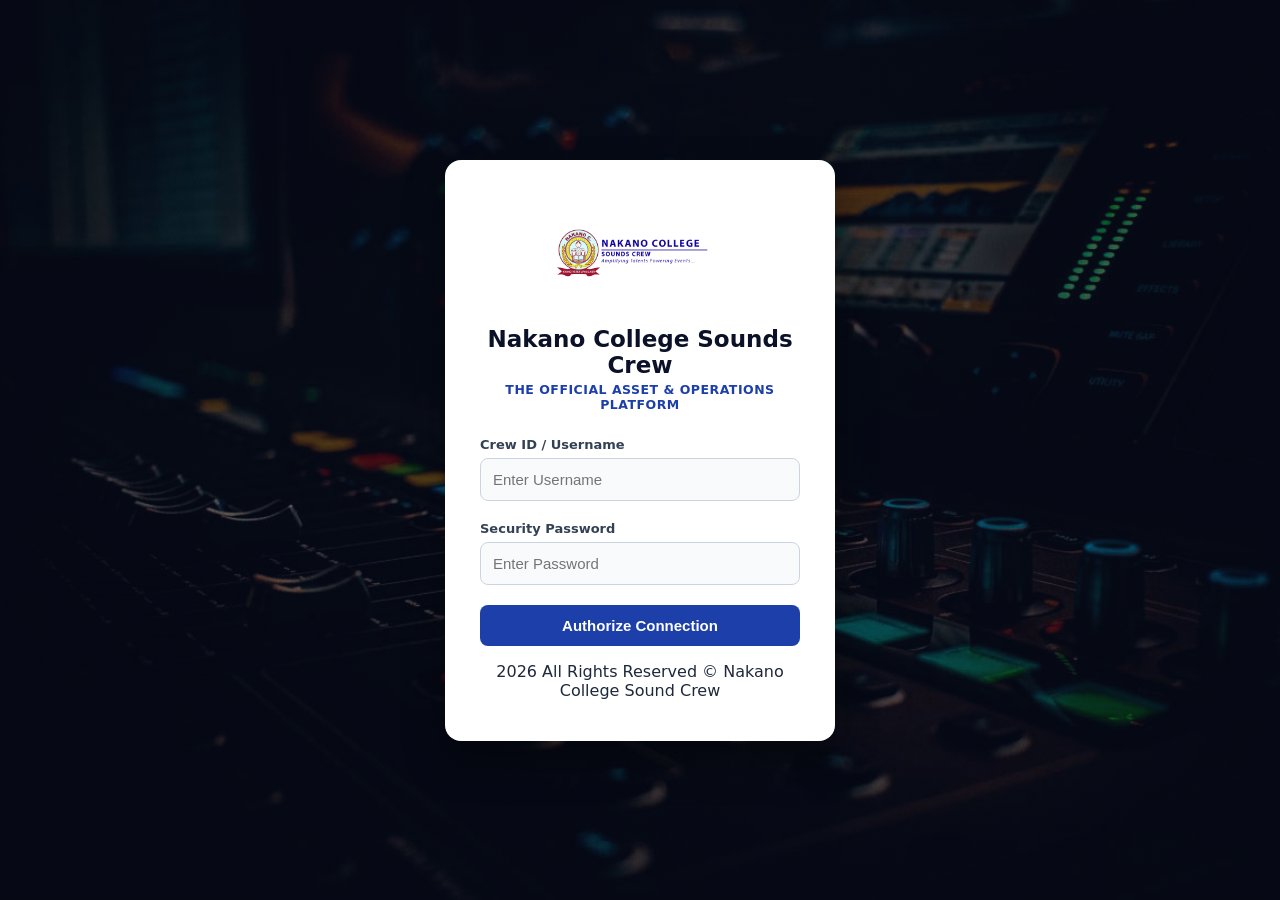
<file: sw.html>
<!DOCTYPE html>
<html lang="en">
<head>
    <meta charset="UTF-8">
    <meta name="viewport" content="width=device-width, initial-scale=1.0">
    <title>NCSC Master Inventory & Logistics Portal</title>
    <link rel="stylesheet" href="style.css">
</head>
<body class="login-theme">

    <div id="loginScreen" class="login-wrapper animate-whole-login">
        <div class="login-card" id="loginCard">
            <img src="png.png" alt="NCSC Logo" class="login-logo">
            <h2>Nakano College Sounds Crew</h2>
            <p class="tagline">The Official Asset & Operations Platform</p>
            
            <form id="loginForm">
                <div class="input-group">
                    <label for="username">Crew ID / Username</label>
                    <input type="text" id="username" placeholder="Enter Username" autocomplete="off" required>
                </div>
                <div class="input-group">
                    <label for="password">Security Password</label>
                    <input type="password" id="password" placeholder="Enter Password" required>
                </div>
                <button type="submit" class="btn-login">Authorize Connection</button>
                <div id="loginError" class="error-msg">Access Denied. Invalid Crew Hash.</div>
            </form>

            <div class="login-footer-note">
                <p>2026 All Rights Reserved &copy; Nakano College Sound Crew</p>
            </div>
        </div>

        <div class="success-overlay" id="successOverlay">
            <div class="success-checkmark">
                <div class="check-icon">
                    <span class="icon-line line-tip"></span>
                    <span class="icon-line line-long"></span>
                    <div class="icon-circle"></div>
                    <div class="icon-fix"></div>
                </div>
            </div>
            <h2 id="welcomeText" style="color: #0a1128; margin-top: 20px;"></h2>
            <p style="color: #10b981; font-weight: 600; font-size: 14px; margin: 5px 0 0 0;">Crew Member Verified Successfully</p>
        </div>
    </div>

    <div id="systemScreen" class="system-wrapper">
        <header class="main-header">
            <div class="header-left">
                <img src="png.png" alt="NCSC Logo" class="sys-logo">
                <div class="header-text">
                    <!-- EXACT HEADINGS ALIGNED TO THE RED CIRCLE MATCH IN EDITED-IMAGE.PNG -->
                    <h1 style="font-weight: 800; font-size: 24px; letter-spacing: -0.3px;">NAKANO COLLEGE SOUNDS CREW</h1>
                    <p class="tagline" style="margin: 3px 0 0 0; font-size: 12px; font-weight: 700; color: var(--brand-blue);">THE OFFICIAL ASSET & OPERATIONS PLATFORM</p>
                    <p style="margin: 4px 0 0 0; font-size: 13px; font-weight: 600; color: var(--text-muted);">Logged Member: <span id="userSessionDisplay" style="color: #10b981;">Guest</span></p>
                </div>
            </div>
            <div class="header-actions">
                <button class="btn-admin btn-admin-green" id="adminConsoleBtn" style="display: none;">User Admin Console</button>
                <button class="btn-logout" id="logoutBtn">Lock Console</button>
            </div>
        </header>

        <div id="adminPanel" class="admin-drawer">
            <div class="panel-card admin-border">
                <div class="admin-header-row">
                    <h4>Crew Access Authorization Registry</h4>
                    <button class="btn-close-admin" onclick="toggleAdminPanel(false)">✕ Close Panel</button>
                </div>
                <div class="admin-split">
                    <form id="addMemberForm" class="compact-form">
                        <div class="form-row">
                            <div class="form-group">
                                <label for="newUsername">New Username</label>
                                <input type="text" id="newUsername" placeholder="e.g., crew member" required>
                            </div>
                            <div class="form-group">
                                <label for="newPassword">Assign Password</label>
                                <input type="password" id="newPassword" placeholder="••••" required>
                            </div>
                        </div>
                        <button type="submit" class="btn-primary space-top">Register Crew Profile</button>
                    </form>
                    <div class="authorized-list-box">
                        <label>Active Authorized Users (Manage Profiles):</label>
                        <ul id="memberList" class="compact-member-list">
                        </ul>
                    </div>
                </div>
            </div>
        </div>

        <main class="dashboard-grid">
            
            <section class="control-panel">
                <div class="panel-card" style="margin-bottom: 20px;">
                    <h3>Register New Gear</h3>
                    <form id="itemForm" class="compact-form">
                        <div class="form-row">
                            <div class="form-group">
                                <label for="itemCode">Item Code</label>
                                <input type="text" id="itemCode" placeholder="e.g., MIC-01" required>
                            </div>
                            <div class="form-group">
                                <label for="itemName">Item Name / Model</label>
                                <input type="text" id="itemName" placeholder="e.g., Shure SM58" required>
                            </div>
                        </div>

                        <div class="form-row">
                            <div class="form-group">
                                <label for="itemCategory">Category</label>
                                <select id="itemCategory" required>
                                    <option value="Speakers">Speakers</option>
                                    <option value="Microphones">Microphones</option>
                                    <option value="Cables/Wiring">Cables / Wiring</option>
                                    <option value="Mixers/Amps">Mixers & Amps</option>
                                    <option value="Accessories">Accessories</option>
                                </select>
                            </div>
                            <div class="form-group">
                                <label for="itemQty">Store Qty</label>
                                <input type="number" id="itemQty" min="0" placeholder="0" required>
                            </div>
                        </div>

                        <div class="form-group">
                            <label for="itemDesc">Description & Technical Details</label>
                            <input type="text" id="itemDesc" placeholder="e.g., Cardioid dynamic vocal microphone" required>
                        </div>

                        <button type="submit" class="btn-primary space-top">Register to Store</button>
                    </form>
                </div>
            </section>

            <section class="inventory-display">
                <div class="panel-card main-dispatch-border">
                    <div class="inventory-header-action-row">
                        <h3>Current Store Inventory Checklist</h3>
                        <span class="selection-counter-badge" id="globalSelectionCount">0 Items Marked</span>
                    </div>
                    
                    <div class="table-responsive compact-table-wrapper" style="max-height: 400px; margin-bottom: 20px;">
                        <table class="compact-table">
                            <thead>
                                <tr>
                                    <th style="width: 40px; text-align: center;">Select</th>
                                    <th>Code</th>
                                    <th>Item / Model</th>
                                    <th>Category</th>
                                    <th>In Store</th>
                                    <th style="width: 140px; text-align: center;">Dispatch Quantity</th>
                                    <th style="text-align: right;">Inventory Control</th>
                                </tr>
                            </thead>
                            <tbody id="inventoryBody">
                            </tbody>
                        </table>
                    </div>

                    <div class="mega-dispatch-bar white-variant">
                        <div class="dispatch-inputs">
                            <label for="dispatchLocation">Target Operational Vector / Location Venue</label>
                            <input type="text" id="dispatchLocation" placeholder="e.g., Nakano Main Basketball Court / Main Auditorium Hall" autocomplete="off">
                        </div>
                        <button type="button" class="btn-mega-dispatch" id="bulkDispatchBtn">
                            <span class="btn-icon-pulse">⚡</span> DISPATCH SELECTED BATCH TO FIELD
                        </button>
                    </div>
                </div>
            </section>

            <section class="logistics-display">
                <div class="panel-card">
                    <div class="ledger-header-row">
                        <h3>Active Field Operations (Checked Out Gear Ledger)</h3>
                        <button type="button" class="btn-download-report" id="downloadReportBtn">
                            📥 Download Field Report
                        </button>
                    </div>
                    <div class="table-responsive">
                        <table>
                            <thead>
                                <tr>
                                    <th>Code</th>
                                    <th>Item Name</th>
                                    <th>Qty Out</th>
                                    <th>Dispatched To (Name/ID)</th>
                                    <th>Location</th>
                                    <th>Out Date/Time</th>
                                    <th>Status Tracking / Actions</th>
                                </tr>
                            </thead>
                            <tbody id="checkoutBody">
                            </tbody>
                        </table>
                    </div>
                </div>
            </section>
        </main>

        <footer class="system-footer">
            <p>2026 All Rights Reserved &copy; Nakano College Sound Crew</p>
        </footer>
    </div>

    <script src="app.js"></script>
</body>
</html>
</file>
<file: style.css>
:root {
    --primary-dark: #0a1128;
    --brand-blue: #1c3faa;
    --brand-hover: #122c7d;
    --bg-light: #f8fafc;
    --card-bg: #ffffff;
    --accent-border: #e2e8f0;
    --text-main: #1e293b;
    --text-muted: #64748b;
    --danger: #ef4444;
    --success: #10b981;
    --warning: #f59e0b;
    --mega-green: #059669;
    --mega-green-hover: #047857;
    --report-red: #dc2626;
    --report-red-hover: #b91c1c;
}

body {
    font-family: 'Segoe UI', system-ui, sans-serif;
    margin: 0;
    padding: 0;
    min-height: 100vh;
    color: var(--text-main);
}

body.login-theme {
    background: linear-gradient(rgba(10, 17, 40, 0.5), rgba(10, 17, 40, 0.5)), url('wall.jpg') no-repeat center center/cover;
    display: flex;
    justify-content: center;
    align-items: center;
}

body.dashboard-theme {
    background-color: #f1f5f9;
    display: block;
    padding: 20px;
}

/* --- SECURE ENTRY PORTAL --- */
.login-wrapper { width: 100%; max-width: 420px; padding: 15px; box-sizing: border-box; position: relative; }
.login-card { background: var(--card-bg); padding: 40px 35px 25px 35px; border-radius: 16px; box-shadow: 0 20px 40px rgba(0, 0, 0, 0.4); text-align: center; transition: all 0.3s ease; }
.login-logo { height: 110px; width: auto; margin-bottom: 12px; object-fit: contain; }
.login-card h2 { margin: 0 0 4px 0; color: var(--primary-dark); font-size: 23px; font-weight: 700; }
.tagline { margin: 0 0 25px 0; color: var(--brand-blue); font-size: 12.5px; font-weight: 600; text-transform: uppercase; letter-spacing: 0.5px; }
.input-group { text-align: left; margin-bottom: 18px; }
.input-group label { display: block; margin-bottom: 6px; font-size: 13px; font-weight: 600; color: var(--primary-dark); }
.input-group input { width: 100%; padding: 11px 14px; border: 1px solid var(--accent-border); border-radius: 8px; font-size: 14px; box-sizing: border-box; background-color: var(--bg-light); }
.input-group input:focus { outline: none; border-color: var(--brand-blue); background-color: #ffffff; }
.btn-login { width: 100%; padding: 12px; background-color: var(--brand-blue); color: white; border: none; border-radius: 8px; font-size: 15px; font-weight: 600; cursor: pointer; }
.btn-login:hover { background-color: var(--brand-hover); }
.error-msg { color: var(--danger); font-size: 13px; margin-top: 12px; display: none; font-weight: 500; }

.animate-whole-login {
    animation: smoothPortalEntry 0.65s cubic-bezier(0.16, 1, 0.3, 1) both;
}

@keyframes smoothPortalEntry {
    from { opacity: 0; transform: translateY(15px) scale(0.99); }
    to { opacity: 1; transform: translateY(0) scale(1); }
}

/* --- GREEN TICK SUCCESS OVERLAY --- */
.success-overlay { display: none; background: #ffffff; padding: 40px 35px; border-radius: 16px; box-shadow: 0 20px 40px rgba(0, 0, 0, 0.4); text-align: center; width: 100%; box-sizing: border-box; animation: scaleUp 0.3s cubic-bezier(0.175, 0.885, 0.32, 1.275) forwards; }
@keyframes scaleUp { from { transform: scale(0.8); opacity: 0; } to { transform: scale(1); opacity: 1; } }

.success-checkmark { width: 80px; height: 80px; margin: 0 auto; }
.success-checkmark .check-icon { width: 80px; height: 80px; position: relative; border-radius: 50%; box-sizing: content-box; border: 4px solid rgba(16, 185, 129, .2); }
.success-checkmark .check-icon::after { content: ''; height: 75px; width: 75px; border-radius: 50%; background: #fff; position: absolute; left: 0; top: 0; }
.success-checkmark .check-icon .icon-line { height: 5px; background-color: #10b981; display: block; border-radius: 2px; position: absolute; z-index: 10; }
.success-checkmark .check-icon .icon-line.line-tip { width: 15px; left: 21px; top: 43px; transform: rotate(45deg); animation: icon-tip 0.4s ease; }
.success-checkmark .check-icon .icon-line.line-long { width: 35px; right: 15px; top: 34px; transform: rotate(-45deg); animation: icon-long 0.4s ease; }

/* --- CORE WORKSPACE DASHBOARD --- */
.system-wrapper { display: none; max-width: 1400px; margin: 0 auto; background: var(--card-bg); padding: 25px; border-radius: 16px; box-shadow: 0 4px 20px rgba(0,0,0,0.05); }
.main-header { display: flex; align-items: center; justify-content: space-between; border-bottom: 2px solid var(--accent-border); padding-bottom: 15px; margin-bottom: 25px; }
.header-left { display: flex; align-items: center; gap: 15px; }
.sys-logo { height: 75px; width: auto; object-fit: contain; }
.header-text h1 { margin: 0; color: var(--primary-dark); font-size: 22px; letter-spacing: 0.5px; }
.header-actions { display: flex; gap: 10px; }

.btn-admin { background-color: #f1f5f9; color: var(--primary-dark); border: 1px solid var(--accent-border); padding: 8px 14px; border-radius: 6px; cursor: pointer; font-weight: 600; font-size: 12px; }
.btn-admin-green { background-color: #10b981 !important; color: #ffffff !important; border-color: #059669 !important; }
.btn-admin-green:hover { background-color: #059669 !important; }

.btn-logout { background: transparent; color: var(--text-muted); border: 1px solid var(--accent-border); padding: 8px 14px; border-radius: 6px; cursor: pointer; font-weight: 600; font-size: 12px; }
.btn-logout:hover { background-color: #fff1f2; color: var(--danger); border-color: #fecdd3; }

.admin-drawer { display: none; margin-bottom: 25px; animation: slideDown 0.3s ease forwards; }
.admin-border { border: 2px solid var(--primary-dark) !important; background: #fafbfe !important; }
.admin-header-row { display: flex; justify-content: space-between; align-items: center; margin-bottom: 15px; padding-bottom: 8px; border-bottom: 1px dashed var(--accent-border); }
.admin-header-row h4 { margin: 0; color: var(--primary-dark); font-size: 14px; text-transform: uppercase; }
.btn-close-admin { background: transparent; border: none; color: var(--danger); cursor: pointer; font-weight: 600; font-size: 12px; }
.admin-split { display: grid; grid-template-columns: 1fr 1fr; gap: 40px; align-items: start; }

.compact-member-list { margin: 0; padding: 0; list-style: none; max-height: 200px; overflow-y: auto; background: white; border: 1px solid var(--accent-border); border-radius: 6px; }
.compact-member-list li { padding: 8px 12px; font-size: 12px; border-bottom: 1px solid #f1f5f9; display: flex; justify-content: space-between; align-items: center; color: var(--text-main); gap: 10px; }
.member-list-actions { display: flex; gap: 4px; align-items: center; }

.btn-mgt-yellow { background-color: #f59e0b !important; color: #ffffff !important; border-color: #d97706 !important; }
.btn-mgt-yellow:hover { background-color: #d97706 !important; }
.btn-mgt-red { background-color: #ef4444 !important; color: #ffffff !important; border-color: #dc2626 !important; }
.btn-mgt-red:hover { background-color: #dc2626 !important; }
.btn-mgt-lightblue { background-color: #38bdf8 !important; color: #ffffff !important; border-color: #0ea5e9 !important; }
.btn-mgt-lightblue:hover { background-color: #0ea5e9 !important; }

/* Grid Frameworks */
.dashboard-grid { display: grid; grid-template-columns: 320px 1fr; gap: 20px; }
.control-panel { grid-column: 1; }
.inventory-display { grid-column: 2; }
.logistics-display { grid-column: 1 / span 2; margin-top: 10px; }
.panel-card { background: #ffffff; border: 1px solid var(--accent-border); border-radius: 12px; padding: 20px; height: 100%; box-sizing: border-box; }
.panel-card h3 { margin: 0; font-size: 15px; color: var(--primary-dark); border-left: 3px solid var(--brand-blue); padding-left: 8px; }

/* Forms Structure */
.compact-form { display: flex; flex-direction: column; gap: 12px; }
.form-row { display: flex; gap: 12px; }
.form-row .form-group { flex: 1; }
.compact-form label { font-size: 12px; font-weight: 600; color: var(--primary-dark); margin-bottom: 4px; display: block; }
.compact-form input, .compact-form select { padding: 8px 10px; border: 1px solid #cbd5e1; border-radius: 6px; font-size: 13px; background: var(--bg-light); width: 100%; box-sizing: border-box; }

.btn-primary { background-color: var(--brand-blue); color: white; border: none; border-radius: 6px; padding: 10px; font-size: 13px; font-weight: 600; cursor: pointer; }
.btn-primary:hover { background-color: var(--brand-hover); }
.space-top { margin-top: 8px; }

/* Tables Layout */
.table-responsive { overflow-x: auto; }
.compact-table-wrapper { overflow-y: auto; }
table { width: 100%; border-collapse: collapse; text-align: left; font-size: 13px; }
th, td { padding: 12px 14px; border-bottom: 1px solid var(--accent-border); }
th { background-color: var(--bg-light); color: var(--text-muted); font-weight: 700; text-transform: uppercase; font-size: 11px; letter-spacing: 0.5px; position: sticky; top: 0; z-index: 5; }

.compact-table { font-size: 12px; }
.compact-table th, .compact-table td { padding: 8px 10px; vertical-align: middle; }
tr:hover { background-color: #f8fafc; }

.btn-action { padding: 4px 8px; font-size: 11px; font-weight: 600; border-radius: 4px; border: 1px solid var(--accent-border); background: white; cursor: pointer; transition: all 0.15s; }
.btn-return { color: var(--brand-blue); border-color: #bfdbfe; }
.btn-return:hover { background: var(--brand-blue); color: white; }
.btn-trash { color: var(--danger); border-color: #fecdd3; font-weight: bold; }
.btn-trash:hover { background: var(--danger); color: white; }

.status-tag { padding: 3px 8px; border-radius: 12px; font-size: 11px; font-weight: 600; display: inline-block; }
.status-deployed { background-color: #fef3c7; color: #92400e; border: 1px solid #fde68a; }
.status-history { background-color: #f1f5f9; color: #475569; }
.text-italic { font-style: italic; color: var(--text-muted); font-size: 11px; }

/* Checklist Selection Styles */
.main-dispatch-border { border: 1px solid var(--accent-border); box-shadow: 0 4px 12px rgba(0,0,0,0.03); }
.inventory-header-action-row { display: flex; justify-content: space-between; align-items: center; border-bottom: 1px solid var(--accent-border); padding-bottom: 12px; margin-bottom: 15px; }
.selection-counter-badge { background-color: #eff6ff; color: var(--brand-blue); font-size: 12px; font-weight: 700; padding: 4px 12px; border-radius: 20px; border: 1px solid #bfdbfe; }
.dispatch-checkbox { width: 18px; height: 18px; cursor: pointer; accent-color: var(--brand-blue); }
.row-selected-active { background-color: #f0fdf4 !important; }

.qty-stepper-container { display: flex; align-items: center; justify-content: center; gap: 8px; background: #f1f5f9; padding: 3px; border-radius: 6px; border: 1px solid #cbd5e1; width: 110px; margin: 0 auto; }
.btn-step { border: none; background: white; width: 24px; height: 24px; border-radius: 4px; font-weight: 800; font-size: 14px; cursor: pointer; display: flex; align-items: center; justify-content: center; box-shadow: 0 1px 3px rgba(0,0,0,0.1); }
.btn-step.minus { color: var(--danger); }
.btn-step.plus { color: var(--mega-green); }
.btn-step:disabled { opacity: 0.3; cursor: not-allowed; }
.qty-display-val { font-size: 13px; font-weight: 700; min-width: 28px; text-align: center; }

/* --- RE-STYLED MEGA DISPATCH BAR (CONVERTED FROM BLACK TO CRISP WHITE) --- */
.mega-dispatch-bar.white-variant {
    background: #ffffff; 
    border: 2px solid var(--primary-dark);
    color: var(--primary-dark);
    border-radius: 10px;
    padding: 20px;
    display: grid;
    grid-template-columns: 1fr 280px;
    gap: 20px;
    align-items: end;
    box-shadow: 0 6px 18px rgba(0, 0, 0, 0.05);
}

.mega-dispatch-bar.white-variant .dispatch-inputs label {
    color: var(--primary-dark);
    font-weight: 700;
}

.mega-dispatch-bar.white-variant .dispatch-inputs input {
    background: var(--bg-light);
    border: 1px solid #cbd5e1;
    color: var(--text-main);
}

.mega-dispatch-bar.white-variant .dispatch-inputs input:focus {
    border-color: var(--brand-blue);
    background: #ffffff;
    box-shadow: 0 0 0 3px rgba(28, 63, 170, 0.1);
}

.btn-mega-dispatch {
    background: var(--mega-green);
    color: white;
    border: none;
    border-radius: 8px;
    padding: 14px 18px;
    font-size: 13px;
    font-weight: 700;
    cursor: pointer;
    text-transform: uppercase;
    letter-spacing: 0.5px;
    display: flex;
    align-items: center;
    justify-content: center;
    gap: 8px;
    height: 45px;
    box-shadow: 0 4px 12px rgba(5, 150, 105, 0.3);
    transition: all 0.2s;
}

.btn-mega-dispatch:hover {
    background: var(--mega-green-hover);
    transform: translateY(-1px);
    box-shadow: 0 6px 16px rgba(5, 150, 105, 0.4);
}

.btn-icon-pulse { animation: pulse 1.5s infinite; }
@keyframes pulse { 0% { transform: scale(1); } 50% { transform: scale(1.2); } 100% { transform: scale(1); } }

/* --- NEW REPORT EXPORT SUBHEADER GRID LAYER --- */
.ledger-header-row {
    display: flex;
    justify-content: space-between;
    align-items: center;
    margin-bottom: 15px;
}

/* HIGH-VISIBILITY CRIMSON RED DOWNLOAD CONTROL BUTTON */
.btn-download-report {
    background-color: var(--report-red);
    color: #ffffff;
    border: none;
    padding: 8px 16px;
    font-size: 12px;
    font-weight: 700;
    border-radius: 6px;
    cursor: pointer;
    box-shadow: 0 3px 8px rgba(220, 38, 38, 0.25);
    transition: all 0.15s ease-in-out;
    display: inline-flex;
    align-items: center;
    gap: 6px;
}

.btn-download-report:hover {
    background-color: var(--report-red-hover);
    box-shadow: 0 4px 12px rgba(185, 28, 28, 0.35);
    transform: translateY(-1px);
}

.btn-download-report:active {
    transform: translateY(1px);
}

.system-footer { margin-top: 35px; border-top: 1px solid var(--accent-border); padding-top: 15px; text-align: center; }
.system-footer p { margin: 0; font-size: 12px; color: var(--text-muted); font-weight: 500; }
/* --- MOBILE RESPONSIVE FIX --- */
@media (max-width: 768px) {
    /* Stack the main grid columns vertically instead of side-by-side */
    .dashboard-grid, 
    main, 
    form,
    .grid-container { 
        display: flex !important;
        flex-direction: column !important;
        width: 100% !important;
        padding: 10px !important;
    }

    /* Fix the header area layouts and buttons */
    header, .header-container {
        flex-direction: column !important;
        align-items: center !important;
        text-align: center !important;
    }

    .header-buttons {
        margin-top: 15px !important;
        display: flex !important;
        gap: 10px !important;
    }

    /* Make tables and cards stretch safely to full width */
    .card, .table-container, table {
        width: 100% !important;
        overflow-x: auto !important; /* Lets you swipe tables sideways if they are too wide */
        margin-bottom: 20px !important;
    }
}
/* --- LOGIN SCREEN LAYOUT CORRECTION --- */
.gate-container {
    display: flex;
    justify-content: center;
    align-items: center;
    min-height: 100vh;
    background: #0f172a; /* Dark sleek background */
    padding: 20px;
    font-family: 'Segoe UI', Tahoma, Geneva, Verdana, sans-serif;
    box-sizing: border-box;
}

.gate-card {
    background: #ffffff;
    padding: 40px 30px;
    border-radius: 16px;
    box-shadow: 0 10px 25px rgba(0, 0, 0, 0.3);
    max-width: 400px;
    width: 100%;
    text-align: center;
}

.gate-logo {
    max-width: 180px;
    height: auto;
    margin-bottom: 20px;
}

.gate-card h2 {
    color: #1e3a8a;
    font-size: 24px;
    margin: 10px 0 5px 0;
    font-weight: 700;
}

.subtitle {
    color: #64748b;
    font-size: 11px;
    letter-spacing: 1px;
    text-transform: uppercase;
    margin-bottom: 30px;
    font-weight: 600;
}

.input-group {
    text-align: left;
    margin-bottom: 20px;
}

.input-group label {
    display: block;
    font-size: 13px;
    color: #334155;
    font-weight: 600;
    margin-bottom: 6px;
}

.input-group input {
    width: 100%;
    padding: 12px;
    border: 1px solid #cbd5e1;
    border-radius: 8px;
    font-size: 15px;
    background-color: #f8fafc;
    color: #1e293b;
    box-sizing: border-box;
    transition: all 0.2s ease;
}

.input-group input:focus {
    outline: none;
    border-color: #2563eb;
    background-color: #ffffff;
    box-shadow: 0 0 0 3px rgba(37, 99, 235, 0.15);
}

.primary-btn {
    width: 100%;
    padding: 14px;
    background: #1e40af;
    color: white;
    border: none;
    border-radius: 8px;
    font-size: 16px;
    font-weight: 600;
    cursor: pointer;
    transition: background 0.2s ease;
    margin-top: 10px;
}

.primary-btn:hover {
    background: #1d4ed8;
}

.error-msg {
    color: #dc2626;
    font-size: 13px;
    font-weight: 600;
    margin-top: 15px;
}

.footer-credit {
    margin-top: 35px;
    font-size: 11px;
    color: #94a3b8;
}
</file>
